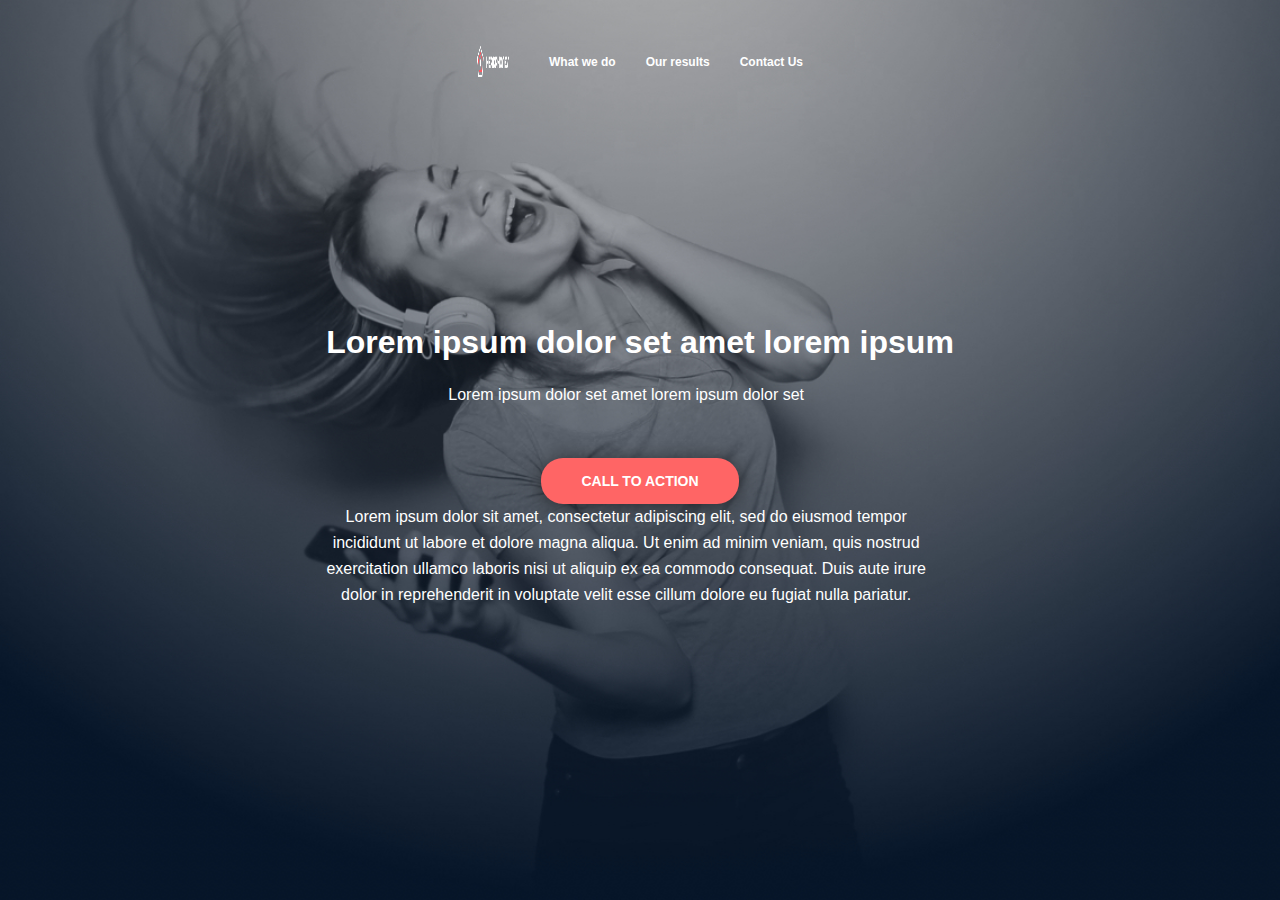
<file: headphones/0-index.html>
<!DOCTYPE html>
<html lang="en">
<head>
    <meta charset="UTF-8">
    <meta name="viewport" content="width=device-width, initial-scale=1.0">
    <title>Headphones</title>
    <link rel="stylesheet" href="0-styles.css">
    <!-- Google dont (Source Sans Pro) -->
     <link href="https://fonts.googleapis.com/css2?family=Source+Sans+Pro:wght@400;600;700&display=swap">
</head>
<body>
   <header class="header">
    <div class="header-container">
        <div class="logo">
            <img src="images/logo_headphones.png" alt="Headphones Logo">
        
        </div>
        <nav class="navbar">
            <ul>
                <li><a href="#">What we do</a></li>
                <li><a href="#">Our results</a></li>
                <li><a href="#">Contact Us</a></li>
            </ul>
        </nav>

    </div>
   </header> 

   <section class="hero">
    <div class="hero-container">
        <h1>Lorem ipsum dolor set amet lorem ipsum</h1>
        <p>Lorem ipsum dolor set amet lorem ipsum dolor set </p>
        <button>CALL TO ACTION</button>


         <p class="tagline">
            Lorem ipsum dolor sit amet, consectetur adipiscing elit, sed do eiusmod tempor incididunt ut
            labore et dolore magna aliqua. Ut enim ad minim veniam, quis nostrud exercitation ullamco 
            laboris nisi ut aliquip ex ea commodo consequat. Duis aute irure dolor in reprehenderit in 
            voluptate velit esse cillum dolore eu fugiat nulla pariatur.
          </p>
    </div>

   </section>
</body>
</html>
</file>
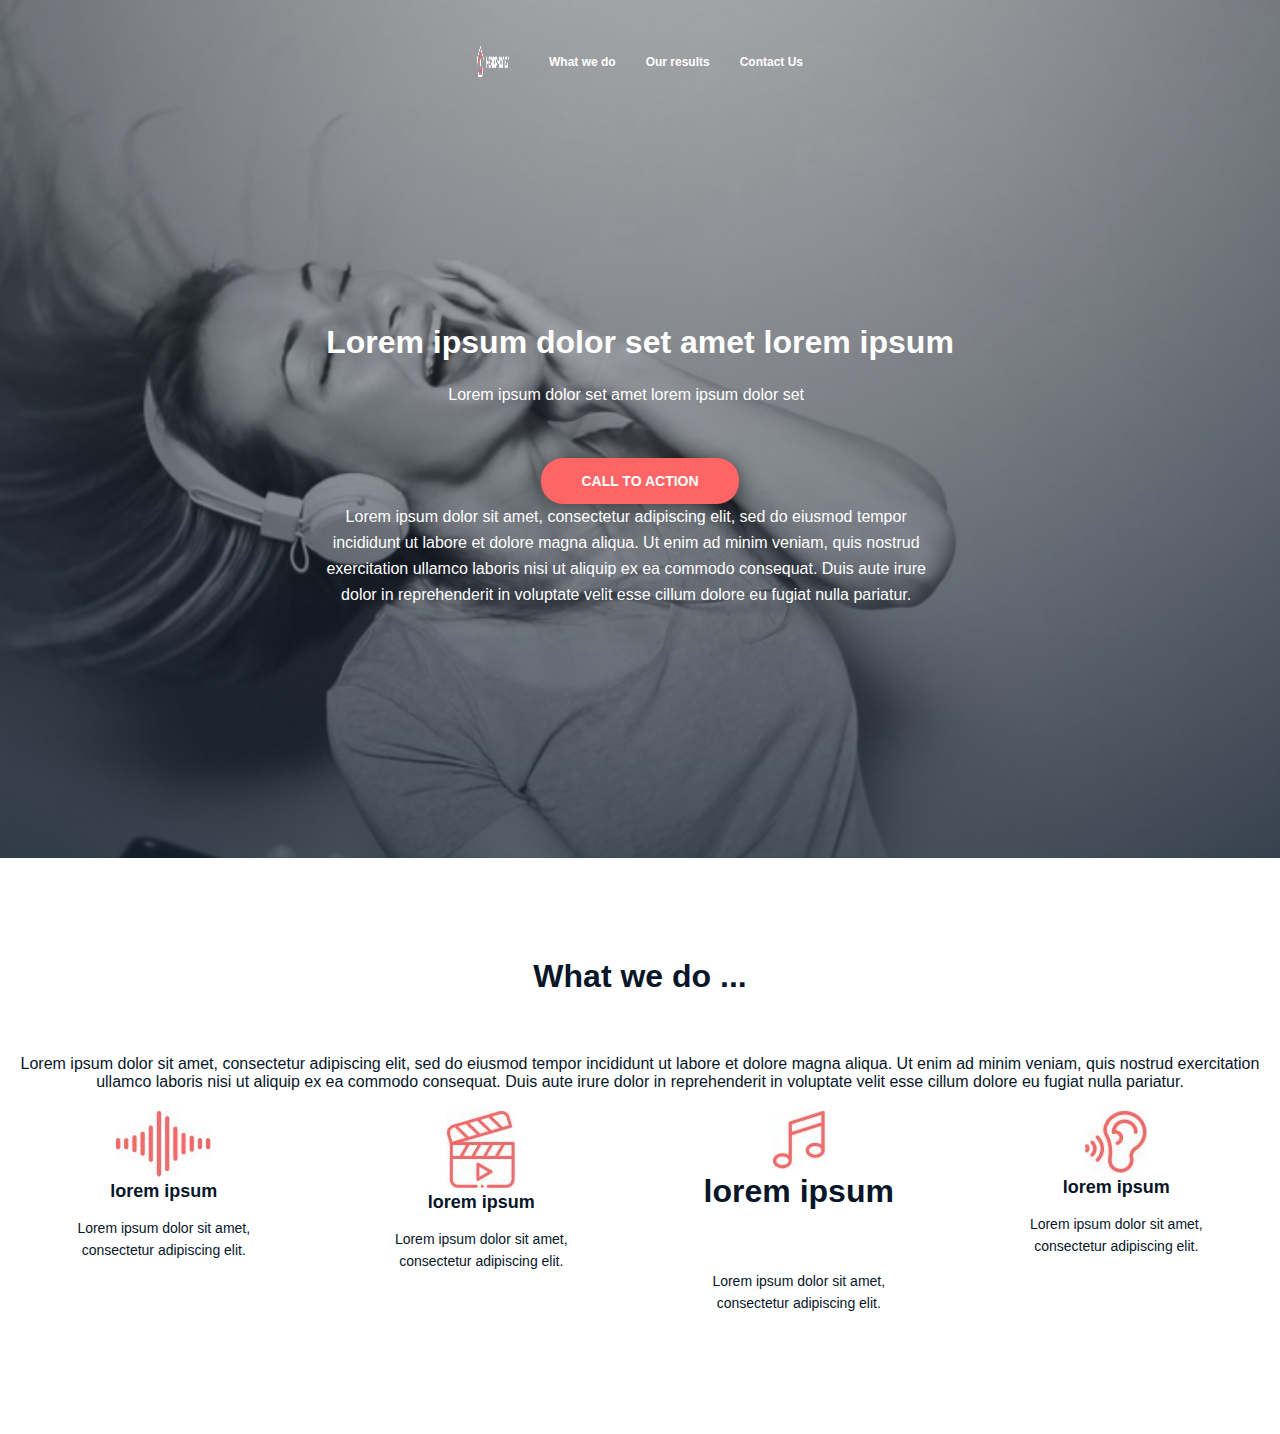
<file: headphones/1-index.html>
<!DOCTYPE html>
<html lang="en">
<head>
    <meta charset="UTF-8">
    <meta name="viewport" content="width=device-width, initial-scale=1.0">
    <title>Headphones</title>
    <link rel="stylesheet" href="1-styles.css">
    <!-- Google dont (Source Sans Pro) -->
     <link href="https://fonts.googleapis.com/css2?family=Source+Sans+Pro:wght@400;600;700&display=swap">
     <link rel="stylesheet" href="icons/style.scss">
</head>
<body>
   <header class="header">
    <div class="header-container">
        <div class="logo">
            <img src="images/logo_headphones.png" alt="Headphones Logo">
        
        </div>
        <nav class="navbar">
            <ul>
                <li><a href="#">What we do</a></li>
                <li><a href="#">Our results</a></li>
                <li><a href="#">Contact Us</a></li>
            </ul>
        </nav>

    </div>
   </header> 

   <section class="hero">
    <div class="hero-container">
        <h1>Lorem ipsum dolor set amet lorem ipsum</h1>
        <p>Lorem ipsum dolor set amet lorem ipsum dolor set </p>
        <button>CALL TO ACTION</button>


          <div>
         <p class="tagline">
            Lorem ipsum dolor sit amet, consectetur adipiscing elit, sed do eiusmod tempor incididunt ut
            labore et dolore magna aliqua. Ut enim ad minim veniam, quis nostrud exercitation ullamco 
            laboris nisi ut aliquip ex ea commodo consequat. Duis aute irure dolor in reprehenderit in 
            voluptate velit esse cillum dolore eu fugiat nulla pariatur.
          </p>
        </div>
    </div>

   </section>


   <section class="what-we-do">
    <div class="what-we-do-container">
        <h2 class="section-title">What we do ...</h2>
        <p>Lorem ipsum dolor sit amet, consectetur adipiscing elit, sed do eiusmod tempor incididunt ut
            labore et dolore magna aliqua. Ut enim ad minim veniam, quis nostrud exercitation ullamco 
            laboris nisi ut aliquip ex ea commodo consequat. Duis aute irure dolor in reprehenderit in 
            voluptate velit esse cillum dolore eu fugiat nulla pariatur.</p>

        <div class="services">
            <div class="service">
                <img src="images/sound-frequency.png" alt="sound-frequency icon">
                <h3 class="service-title">lorem ipsum</h3>
                <p class="service-description">Lorem ipsum dolor sit amet, consectetur adipiscing elit.</p>
            </div>
            <div class="service">
                <img src="images/video.png" alt="video icon">
                <h3 class="service-title">lorem ipsum</h3>
                <p class="service-description">Lorem ipsum dolor sit amet, consectetur adipiscing elit.</p>
            </div>
            <div class="service">
                <img src="images/music.png" alt="music icon">
                <h3 class="section-title">lorem ipsum</h3>
                <p class="service-description">Lorem ipsum dolor sit amet, consectetur adipiscing elit.</p>
            </div>
            <div class="service">
                <img src="images/hearing.png" alt="listining icon">
                <h3 class="service-title">lorem ipsum</h3>
                <p class="service-description">Lorem ipsum dolor sit amet, consectetur adipiscing elit.</p>
    </div>
    </div>

   </section>



</body>
</html>
</file>
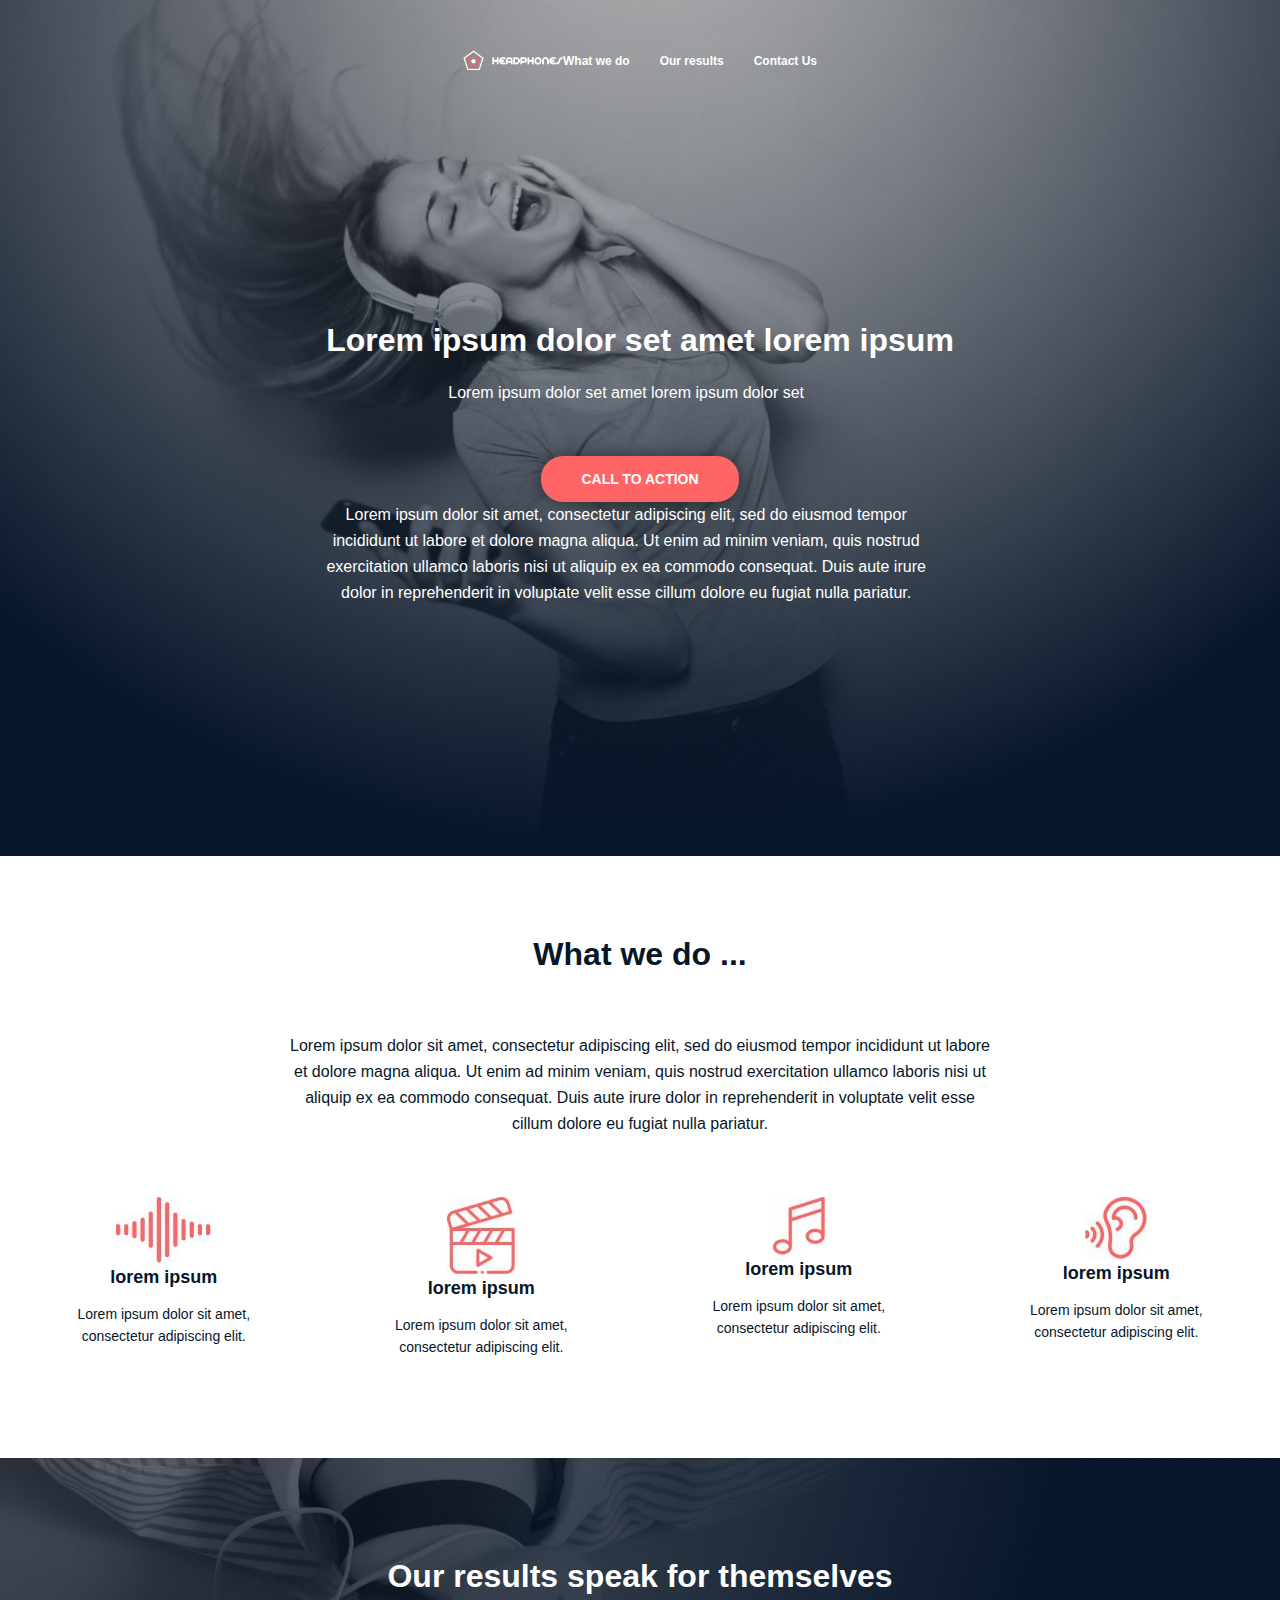
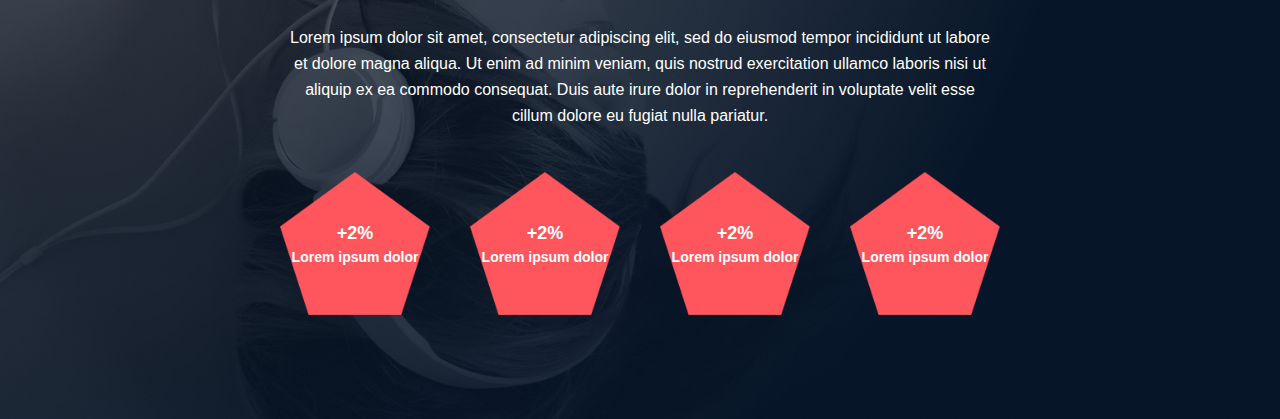
<file: headphones/2-index.html>
<!DOCTYPE html>
<html lang="en">
<head>
    <meta charset="UTF-8">
    <meta name="viewport" content="width=device-width, initial-scale=1.0">
    <title>Headphones</title>
    <link rel="stylesheet" href="2-styles.css">
    <!-- Google dont (Source Sans Pro) -->
     <link href="https://fonts.googleapis.com/css2?family=Source+Sans+Pro:wght@400;600;700&display=swap">
     <link rel="stylesheet" href="icons/style.scss">
</head>
<body>
    <div class="main-wrapper">
   <header class="header">
    <div class="header-container">
        <div class="logo">
            <img src="images/logo_headphones.png" alt="Headphones Logo">
        
        </div>
        <nav class="navbar">
            <ul class="nav-links">
                <li><a href="#">What we do</a></li>
                <li><a href="#">Our results</a></li>
                <li><a href="#">Contact Us</a></li>
            </ul>
        </nav>

    </div>
   </header> 

   <section class="hero">
    <div class="hero-container">
        <h1>Lorem ipsum dolor set amet lorem ipsum</h1>
        <p>Lorem ipsum dolor set amet lorem ipsum dolor set </p>
        <button>CALL TO ACTION</button>


          <div>
         <p class="tagline">
            Lorem ipsum dolor sit amet, consectetur adipiscing elit, sed do eiusmod tempor incididunt ut
            labore et dolore magna aliqua. Ut enim ad minim veniam, quis nostrud exercitation ullamco 
            laboris nisi ut aliquip ex ea commodo consequat. Duis aute irure dolor in reprehenderit in 
            voluptate velit esse cillum dolore eu fugiat nulla pariatur.
          </p>
        </div>
    </div>
     </div>

   </section>


   <section class="what-we-do">
    <div class="what-we-do-container">
        <h2 class="section-title">What we do ...</h2>
        <p class="what-we-do-description">Lorem ipsum dolor sit amet, consectetur adipiscing elit, sed do eiusmod tempor incididunt ut
            labore et dolore magna aliqua. Ut enim ad minim veniam, quis nostrud exercitation ullamco 
            laboris nisi ut aliquip ex ea commodo consequat. Duis aute irure dolor in reprehenderit in 
            voluptate velit esse cillum dolore eu fugiat nulla pariatur.
        </p>

        <div class="services">
            <div class="service">
                <img src="images/sound-frequency.png" alt="sound-frequency icon">
                <h3 class="service-title">lorem ipsum</h3>
                <p class="service-description">Lorem ipsum dolor sit amet, consectetur adipiscing elit.</p>
            </div>
            <div class="service">
                <img src="images/video.png" alt="video icon">
                <h3 class="service-title">lorem ipsum</h3>
                <p class="service-description">Lorem ipsum dolor sit amet, consectetur adipiscing elit.</p>
            </div>
            <div class="service">
                <img src="images/music.png" alt="music icon">
                <h3 class="service-title">lorem ipsum</h3>
                <p class="service-description">Lorem ipsum dolor sit amet, consectetur adipiscing elit.</p>
            </div>
            <div class="service">
                <img src="images/hearing.png" alt="listining icon">
                <h3 class="service-title">lorem ipsum</h3>
                <p class="service-description">Lorem ipsum dolor sit amet, consectetur adipiscing elit.</p>
    </div>
    </div>

   </section>

   <section class="our-results">
    <div class="results-container">
        <h2>Our results speak for themselves</h2>
        <p class="our-results-description">Lorem ipsum dolor sit amet, consectetur adipiscing elit, sed do eiusmod tempor incididunt ut
            labore et dolore magna aliqua. Ut enim ad minim veniam, quis nostrud exercitation ullamco 
            laboris nisi ut aliquip ex ea commodo consequat. Duis aute irure dolor in reprehenderit in 
            voluptate velit esse cillum dolore eu fugiat nulla pariatur.
        </p>

        <div class="results-grid">
      <div class="result-item">
          <span class="percent">+2%</span>
          <span class="description">Lorem ipsum dolor</span>
        
      </div>

      <div class="result-item">
          <span class="percent">+2%</span>
          <span class="description">Lorem ipsum dolor</span>
        
      </div>

      <div class="result-item">
          <span class="percent">+2%</span>
          <span class="description">Lorem ipsum dolor</span>
        
      </div>

      <div class="result-item">
          <span class="percent">+2%</span>
          <span class="description">Lorem ipsum dolor</span>
      </div>
     </div>
   </section>

</body>
</html>
</file>
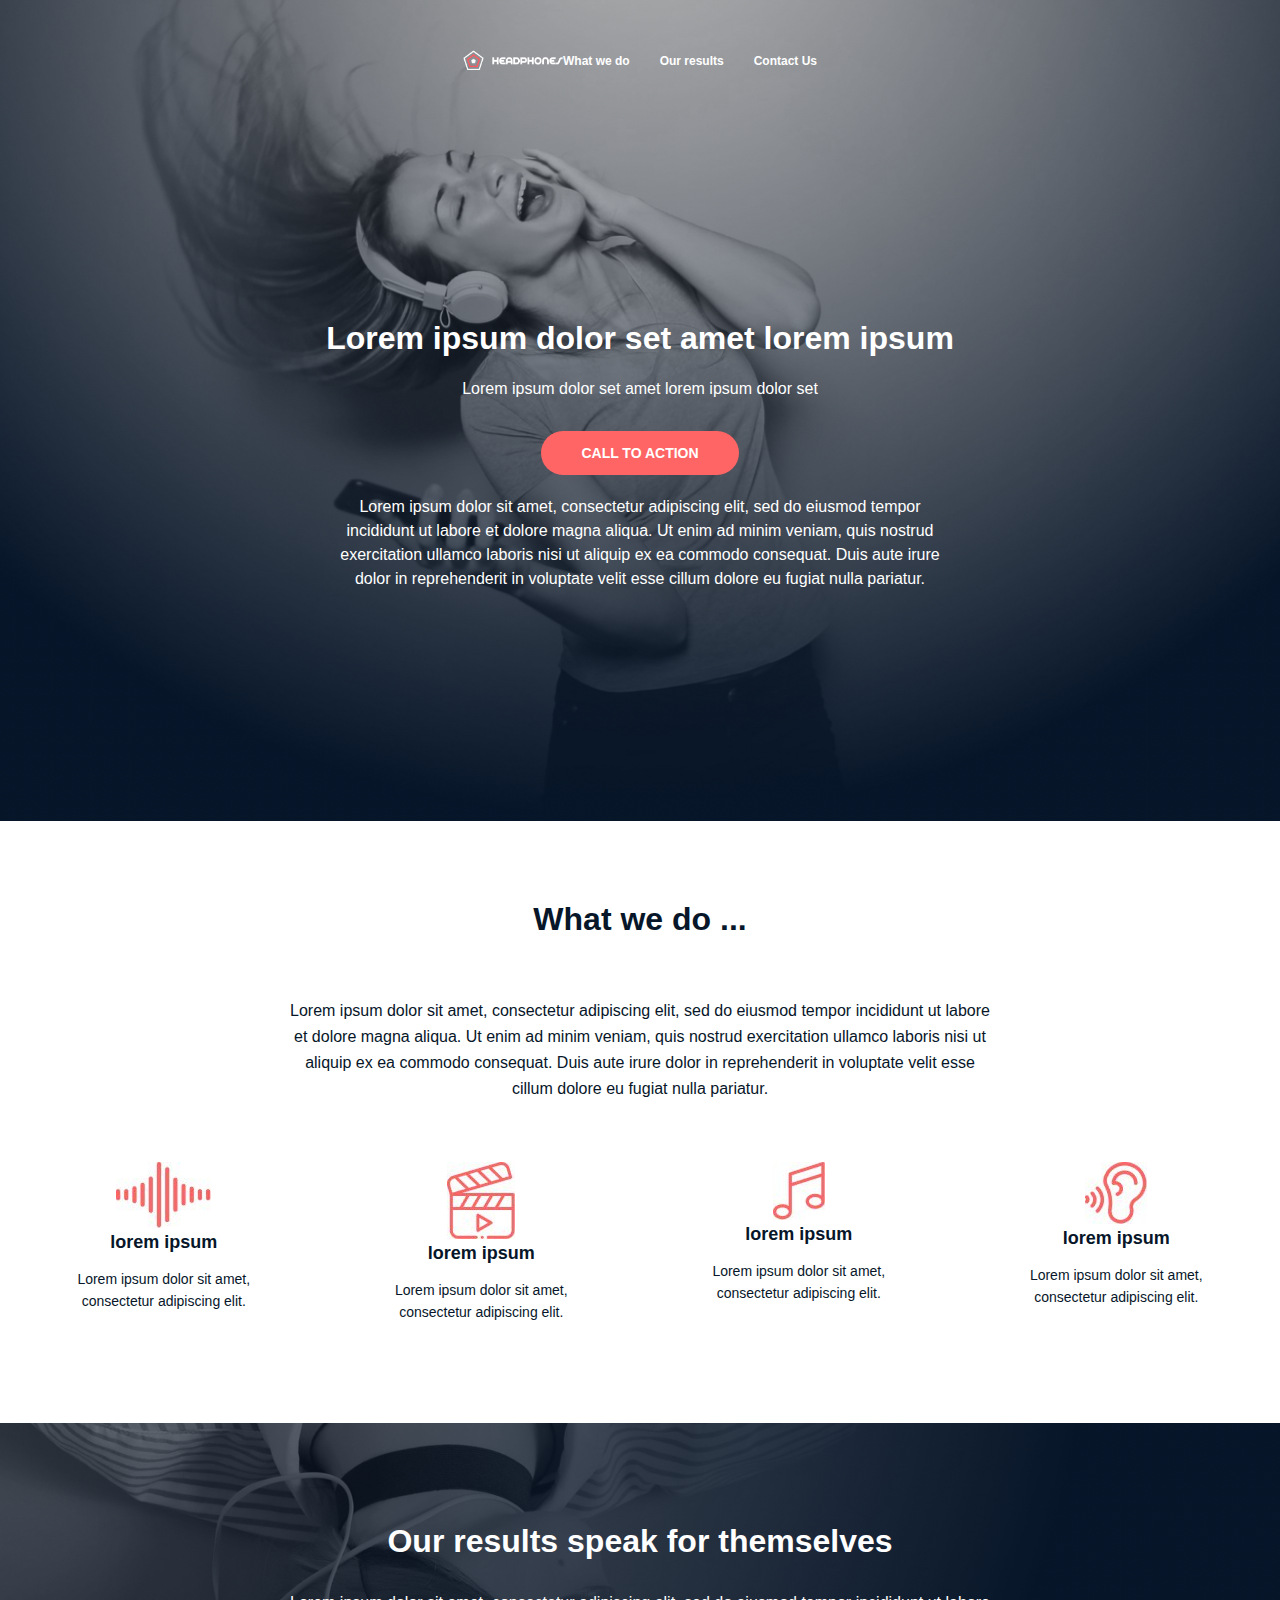
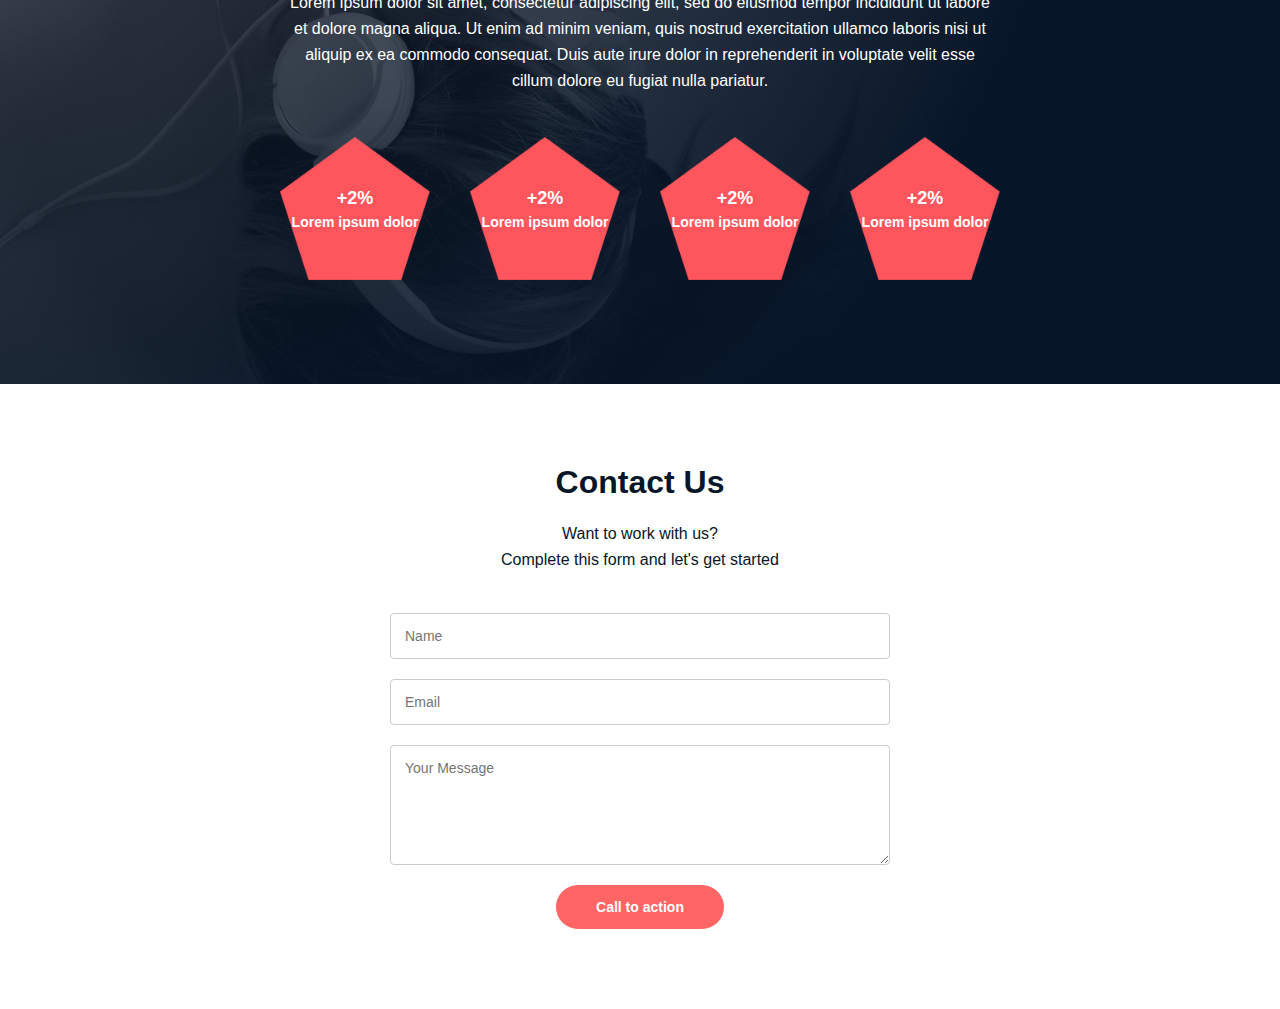
<file: headphones/3-index.html>
<!DOCTYPE html>
<html lang="en">
<head>
    <meta charset="UTF-8">
    <meta name="viewport" content="width=device-width, initial-scale=1.0">
    <title>Headphones</title>
    <link rel="stylesheet" href="3-styles.css">
    <!-- Google dont (Source Sans Pro) -->
     <link href="https://fonts.googleapis.com/css2?family=Source+Sans+Pro:wght@400;600;700&display=swap">
     <link rel="stylesheet" href="icons/style.scss">
</head>
<body>
    <div class="main-wrapper">
   <header class="header">
    <div class="header-container">
        <div class="logo">
            <img src="images/logo_headphones.png" alt="Headphones Logo">
        
        </div>
        <nav class="navbar">
            <ul class="nav-links">
                <li><a href="#">What we do</a></li>
                <li><a href="#">Our results</a></li>
                <li><a href="#">Contact Us</a></li>
            </ul>
        </nav>

    </div>
   </header> 

   <section class="hero">
    <div class="hero-container">
        <h1>Lorem ipsum dolor set amet lorem ipsum</h1>
        <p>Lorem ipsum dolor set amet lorem ipsum dolor set </p>
        <button>CALL TO ACTION</button>


          <div>
         <p class="tagline">
            Lorem ipsum dolor sit amet, consectetur adipiscing elit, sed do eiusmod tempor incididunt ut
            labore et dolore magna aliqua. Ut enim ad minim veniam, quis nostrud exercitation ullamco 
            laboris nisi ut aliquip ex ea commodo consequat. Duis aute irure dolor in reprehenderit in 
            voluptate velit esse cillum dolore eu fugiat nulla pariatur.
          </p>
        </div>
    </div>
     </div>

   </section>


   <section class="what-we-do">
    <div class="what-we-do-container">
        <h2 class="section-title">What we do ...</h2>
        <p class="what-we-do-description">Lorem ipsum dolor sit amet, consectetur adipiscing elit, sed do eiusmod tempor incididunt ut
            labore et dolore magna aliqua. Ut enim ad minim veniam, quis nostrud exercitation ullamco 
            laboris nisi ut aliquip ex ea commodo consequat. Duis aute irure dolor in reprehenderit in 
            voluptate velit esse cillum dolore eu fugiat nulla pariatur.
        </p>

        <div class="services">
            <div class="service">
                <img src="images/sound-frequency.png" alt="sound-frequency icon">
                <h3 class="service-title">lorem ipsum</h3>
                <p class="service-description">Lorem ipsum dolor sit amet, consectetur adipiscing elit.</p>
            </div>
            <div class="service">
                <img src="images/video.png" alt="video icon">
                <h3 class="service-title">lorem ipsum</h3>
                <p class="service-description">Lorem ipsum dolor sit amet, consectetur adipiscing elit.</p>
            </div>
            <div class="service">
                <img src="images/music.png" alt="music icon">
                <h3 class="service-title">lorem ipsum</h3>
                <p class="service-description">Lorem ipsum dolor sit amet, consectetur adipiscing elit.</p>
            </div>
            <div class="service">
                <img src="images/hearing.png" alt="listining icon">
                <h3 class="service-title">lorem ipsum</h3>
                <p class="service-description">Lorem ipsum dolor sit amet, consectetur adipiscing elit.</p>
    </div>
    </div>

   </section>

   <section class="our-results">
    <div class="results-container">
        <h2>Our results speak for themselves</h2>
        <p class="our-results-description">Lorem ipsum dolor sit amet, consectetur adipiscing elit, sed do eiusmod tempor incididunt ut
            labore et dolore magna aliqua. Ut enim ad minim veniam, quis nostrud exercitation ullamco 
            laboris nisi ut aliquip ex ea commodo consequat. Duis aute irure dolor in reprehenderit in 
            voluptate velit esse cillum dolore eu fugiat nulla pariatur.
        </p>

        <div class="results-grid">
      <div class="result-item">
          <span class="percent">+2%</span>
          <span class="description">Lorem ipsum dolor</span>
        
      </div>

      <div class="result-item">
          <span class="percent">+2%</span>
          <span class="description">Lorem ipsum dolor</span>
        
      </div>

      <div class="result-item">
          <span class="percent">+2%</span>
          <span class="description">Lorem ipsum dolor</span>
        
      </div>

      <div class="result-item">
          <span class="percent">+2%</span>
          <span class="description">Lorem ipsum dolor</span>
      </div>
     </div>
   </section>

   <section class="contact-us">
    <div class="contact-us-container">
        <h2>Contact Us</h2>
        <p>Want to work with us? <br> Complete this form and let's get started</p>
        <form action="#" method="post">
            <input type="text" placeholder="Name" required>
            <input type="email" placeholder="Email" required>
            <textarea name="message" placeholder="Your Message" required></textarea>
            <button type="submit">Call to action</button>
        </form>
    </div>
   </section>

</body>
</html>
</file>
<file: headphones/0-styles.css>
/* ========== GLOBAL STYLES ========== */
* {
  margin: 0;
  padding: 0;
  box-sizing: border-box;
}

:root {
  --main-color: #FF6565;
  --text-white: #FFFFFF;
  --font-main: 'Source Sans Pro', sans-serif;
  --max-width: 1000px;
}

body {
  font-family: var(--font-main);
  color: var(--text-white);
  background: linear-gradient(
    180deg,
    rgba(41, 48, 61, 0.0001) 0%,
    #071629 100%
  ), #000000;
  background-blend-mode: normal, color;
  background-image: url('images/headphones_hero_1.jpg');
  background-size: cover;
  background-repeat: no-repeat;
  background-position: center;
  min-height: 100vh;
}

/* HEADER LAYOUT */
.header-container {
  max-width: var(--max-width);
  margin: 0 auto;
  padding: 20px;
  display: flex;
  justify-content: space-between;
  align-items: center;
  gap: 40px;
}

/* HERO LAYOUT */
.hero-container {
  max-width: var(--max-width);
  margin: 0 auto;
  padding: 100px 20px;
  text-align: center;
}

/* ========== HEADER STYLES ========== */
header {
  display: flex;
  justify-content: space-between;
  align-items: center;
  padding: 25px 0;
  position: relative;
  z-index: 10;
}

.logo {
  display: flex;
  align-items: center;
  gap: 10px;
}

.logo img {
  width: 32px;
  height: 32px;
}

.logo-text {
  font-weight: 700;
  font-size: 12px;
  color: var(--text-white);
}

/* NAVIGATION */
nav ul {
  display: flex;
  list-style: none;
  gap: 30px;
}

nav a {
  color: var(--text-white);
  text-decoration: none;
  font-weight: 700;
  font-size: 12px;
}

nav a:hover {
  color: var(--main-color);
}

/* ========== HERO SECTION ========== */
.hero {
  display: flex;
  flex-direction: column;
  align-items: center;
  text-align: center;
  padding: 100px 20px;
}

.hero h1 {
  font-size: 32px;
  font-weight: 700;
  line-height: 40px;
  margin-bottom: 20px;
}

.hero h2 {
  font-size: 16px;
  font-weight: 700;
  line-height: 20px;
  margin-bottom: 40px;
}

.hero p {
  font-size: 16px;
  font-weight: 400;
  line-height: 26px;
  max-width: 600px;
  margin-bottom: 50px;
}

.hero button {
  background-color: var(--main-color);
  color: var(--text-white);
  font-weight: 700;
  font-size: 14px;
  line-height: 18px;
  border: none;
  border-radius: 22px;
  padding: 14px 40px;
  box-shadow: 0px 2px 20px rgba(0, 0, 0, 0.5);
  cursor: pointer;
  transition: opacity 0.3s ease;
}

.hero button:hover {
  opacity: 0.9;
}

/* ========== RESPONSIVE DESIGN ========== */
@media screen and (max-width: 480px) {
  header {
    flex-direction: column;
    gap: 15px;
  }

  nav ul {
    flex-direction: column;
    gap: 10px;
  }

  .hero h1 {
    font-size: 24px;
    line-height: 30px;
  }

  .hero h2,
  .hero p {
    font-size: 14px;
  }
}
</file>
<file: headphones/1-styles.css>
/* ========== GLOBAL STYLES ========== */
* {
  margin: 0;
  padding: 0;
  box-sizing: border-box;
}

:root {
  --main-color: #FF6565;
  --text-white: #FFFFFF;
  --font-main: 'Source Sans Pro', sans-serif;
  --max-width: 1000px;
}

body {
  font-family: var(--font-main);
  color: var(--text-white);
  background: linear-gradient(
    180deg,
    rgba(41, 48, 61, 0.0001) 0%,
    #071629 100%
  ), #000000;
  background-blend-mode: normal, color;
  background-image: url('images/headphones_hero_1.jpg');
  background-size: cover;
  background-repeat: no-repeat;
  background-position: center;
  min-height: 100vh;
  
}

/* HEADER LAYOUT */
.header-container {
  max-width: var(--max-width);
  margin: 0 auto;
  padding: 20px;
  display: flex;
  justify-content: space-between;
  align-items: center;
  gap: 40px;
}

/* HERO LAYOUT */
.hero-container {
  max-width: var(--max-width);
  margin: 0 auto;
  padding: 100px 20px;
  text-align: center;
}

/* ========== HEADER STYLES ========== */
header {
  display: flex;
  justify-content: space-between;
  align-items: center;
  padding: 25px 0;
  position: relative;
  z-index: 10;
}

.logo {
  display: flex;
  align-items: center;
  gap: 10px;
}

.logo img {
  width: 32px;
  height: 32px;
}

.logo-text {
  font-weight: 700;
  font-size: 12px;
  color: var(--text-white);
}

/* NAVIGATION */
nav ul {
  display: flex;
  list-style: none;
  gap: 30px;
}

nav a {
  color: var(--text-white);
  text-decoration: none;
  font-weight: 700;
  font-size: 12px;
}

nav a:hover {
  color: var(--main-color);
}

/* ========== HERO SECTION ========== */
.hero {
  display: flex;
  flex-direction: column;
  align-items: center;
  text-align: center;
  padding: 100px 20px;
}

.hero h1 {
  font-size: 32px;
  font-weight: 700;
  line-height: 40px;
  margin-bottom: 20px;
}

.hero h2 {
  font-size: 16px;
  font-weight: 700;
  line-height: 20px;
  margin-bottom: 40px;
}

.hero p {
  font-size: 16px;
  font-weight: 400;
  line-height: 26px;
  max-width: 600px;
  margin-bottom: 50px;
}

.hero button {
  background-color: var(--main-color);
  color: var(--text-white);
  font-weight: 700;
  font-size: 14px;
  line-height: 18px;
  border: none;
  border-radius: 22px;
  padding: 14px 40px;
  box-shadow: 0px 2px 20px rgba(0, 0, 0, 0.5);
  cursor: pointer;
  transition: opacity 0.3s ease;
}

.hero button:hover {
  opacity: 0.9;
}

/* ========== RESPONSIVE DESIGN ========== */
@media screen and (max-width: 480px) {
  header {
    flex-direction: column;
    gap: 15px;
  }

  nav ul {
    flex-direction: column;
    gap: 10px;
  }

  .hero h1 {
    font-size: 24px;
    line-height: 30px;
  }

  .hero h2,
  .hero p {
    font-size: 14px;
  }
}



/* ========== WHAT WE DO SECTION ========== */
.what-we-do {
  background-color: #ffffff;
  padding: 100px 20px;
  text-align: center;
  color: #071629;
}

.what-we-do .container {
  max-width: 1000px;
  margin: 0 auto;
}

.section-title {
  font-size: 32px;
  font-weight: 600;
  margin-bottom: 60px;
  color: #071629;
}

/* Layout for the 3 services */
.services {
  display: flex;
  justify-content: space-between;
  flex-wrap: wrap;
  gap: 30px;
}

.service {
  flex: 1;
  min-width: 250px;
  max-width: 300px;
  padding: 20px;
  text-align: center;
}

.service-icon {
  width: 90px;
  height: 90px;
  margin-bottom: 20px;
}

.service-title {
  font-size: 18px;
  font-weight: 700;
  margin-bottom: 15px;
  color: #071629;
}

.service-description {
  font-size: 14px;
  line-height: 22px;
  color: #071629;
}

/* ========== RESPONSIVE DESIGN ========== */
@media screen and (max-width: 768px) {
  .services {
    flex-direction: column;
    align-items: center;
  }

  .service {
    max-width: 90%;
  }
}
</file>
<file: headphones/2-styles.css>
/* ========== GLOBAL STYLES ========== */
* {
  margin: 0;
  padding: 0;
  box-sizing: border-box;
}

:root {
  --main-color: #FF6565;
  --text-white: #FFFFFF;
  --font-main: 'Source Sans Pro', sans-serif;
  --max-width: 1000px;
}

body {
  font-family: var(--font-main);
  color: var(--text-white);
  background: linear-gradient(
    180deg,
    rgba(41, 48, 61, 0.0001) 0%,
    #071629 100%
  ), #000000;
  background-blend-mode: normal, color;
  
  background-size: cover;
  background-repeat: no-repeat;
  background-position: center;
  min-height: 100vh;
    text-align: center;
  
}

/* HEADER LAYOUT */
.header-container {
  max-width: 1000px;
  margin: 0 auto;
  padding: 25px 20px;
  display: flex;
  justify-content: space-between;
  align-items: center;

}

/* HERO LAYOUT */
.hero-container {
  max-width: var(--max-width);
  margin: 0 auto;
  padding: 100px 20px;
  text-align: center;
}

/* ========== HEADER STYLES ========== */
header {
  display: flex;
  justify-content: space-between;
  align-items: center;
  padding: 25px 0;
  position: relative;
  z-index: 10;
}

.header .container {
    display: flex;
    justify-content: space-between;
    align-items: center; 
}

.logo {
  display: flex;
  align-items: start;
  gap: 10px;
}

.logo img {
  width: 100px;
  height: auto;
}


/* NAVIGATION */
nav ul {
  display: flex;
  list-style: none;
  gap: 30px;
}

nav a {
  color: var(--text-white);
  text-decoration: none;
  font-weight: 700;
  font-size: 12px;
}

nav a:hover {
  color: var(--main-color);
}

/* ========== HERO SECTION ========== */
.hero {
    display: flex;
    flex-direction: column;
    align-items: center;
    text-align: center;
    padding: 100px 20px;
}


.main-wrapper {
    background-image: url('images/headphones_hero_1.jpg');
    background-size: cover;
    background-repeat: no-repeat;
    background-position: center;
}

.hero h1 {
  font-size: 32px;
  font-weight: 700;
  line-height: 40px;
  margin-bottom: 20px;
}

.hero h2 {
  font-size: 16px;
  font-weight: 700;
  line-height: 20px;
  margin-bottom: 40px;
}

.hero p {
  font-size: 16px;
  font-weight: 400;
  line-height: 26px;
  max-width: 600px;
  margin-bottom: 50px;
}

.hero button {
  background-color: var(--main-color);
  color: var(--text-white);
  font-weight: 700;
  font-size: 14px;
  line-height: 18px;
  border: none;
  border-radius: 22px;
  padding: 14px 40px;
  box-shadow: 0px 2px 20px rgba(0, 0, 0, 0.5);
  cursor: pointer;
  transition: opacity 0.3s ease;
}

.hero button:hover {
  opacity: 0.9;
}

/* ========== RESPONSIVE DESIGN ========== */
@media screen and (max-width: 480px) {
  header {
    flex-direction: column;
    gap: 15px;
  }

  nav ul {
    flex-direction: column;
    gap: 10px;
  }

  .hero h1 {
    font-size: 24px;
    line-height: 30px;
  }

  .hero h2,
  .hero p {
    font-size: 14px;
  }
}



/* ========== WHAT WE DO SECTION ========== */
.what-we-do {
  background-color: #ffffff;
  padding: 80px 20px;
  text-align: center;
  color: #071629;
}

.what-we-do-description {
    max-width: 700px;
    margin: 0 auto 40px;
    font-size: 16px;
    line-height: 26px;
    
}

.what-we-do .container {
  max-width: 1000px;
  margin: 0 auto;
}

.section-title {
  font-size: 32px;
  font-weight: 600;
  margin-bottom: 60px;
  color: #071629;
}

/* Layout for the 3 services */
.services {
  display: flex;
  justify-content: space-between;
  flex-wrap: wrap;
  gap: 30px;
}

.service {
  flex: 1;
  min-width: 250px;
  max-width: 300px;
  padding: 20px;
  text-align: center;
}

.service-icon {
  width: 90px;
  height: 90px;
  margin-bottom: 20px;
}

.service-title {
  font-size: 18px;
  font-weight: 700;
  margin-bottom: 15px;
  color: #071629;
}

.service-description {
  font-size: 14px;
  line-height: 22px;
  color: #071629;
}

/* ========== RESPONSIVE DESIGN ========== */
@media screen and (max-width: 768px) {
  .services {
    flex-direction: column;
    align-items: center;
  }

  .service {
    max-width: 90%;
  }
}



/* ========== OUR RESULTS SECTION ========== */
.our-results {
  position: relative;
  background-image: url('images/headphones_hero_2.jpg');
  background-size: cover;
  background-repeat: no-repeat;
  background-position: center;
  text-align: center;
  padding: 100px 20px;
}

.our-results h2 {
  font-size: 32px;
  font-weight: 700;
  margin-bottom: 30px;
}


.our-results-description {
    max-width: 700px;
    margin: 0 auto 40px;
    font-size: 16px;
    line-height: 26px;
    
}



.results-grid {
  display: flex;
  flex-wrap: wrap;
  justify-content: center;
  gap: 40px;
  margin-top: 40px;
}

.result-item {
  width: 150px;
  height: 150px;
  background-image: url('images/pentagone.png'); /* The pentagon icon */
  background-size: contain;
  background-repeat: no-repeat;
  background-position: center;
  display: flex;
  flex-direction: column;
  align-items: center;
  justify-content: center;
  color: var(--text-white);
  font-weight: 700;
  font-size: 14px;
  text-align: center;
}

.result-item .percent {
  font-size: 18px;
  margin-bottom: 5px;
  font-weight: bold;
}

/* Responsive tweaks */
@media screen and (max-width: 480px) {
  .results-grid {
    flex-direction: column;
    align-items: center;
  }

  .result-item {
    width: 120px;
    height: 120px;
    font-size: 12px;
  }

  .our-results h2 {
    font-size: 24px;
  }
}
</file>
<file: headphones/3-styles.css>
/* ========== GLOBAL STYLES ========== */
* {
  margin: 0;
  padding: 0;
  box-sizing: border-box;
}

:root {
  --main-color: #FF6565;
  --text-white: #FFFFFF;
  --font-main: 'Source Sans Pro', sans-serif;
  --max-width: 1000px;
}

body {
  font-family: var(--font-main);
  color: var(--text-white);
  background: linear-gradient(
    180deg,
    rgba(41, 48, 61, 0.0001) 0%,
    #071629 100%
  ), #000000;
  background-blend-mode: normal, color;
   
}



/* ========== HEADER STYLES ========== */

.main-wrapper {
    background-image: url('images/headphones_hero_1.jpg');
    background-size: cover;
    background-repeat: no-repeat;
    background-position: center;
}


header {
  display: flex;
  justify-content: space-between;
  align-items: center;
  padding: 25px 0;
  position: relative;
  z-index: 10;
}

/* HEADER LAYOUT */
 .header-container {
  max-width: 1000px;
  margin: 0 auto;
  padding: 25px 20px;
  display: flex;
  justify-content: space-between;
  align-items: center; 

}

/* LOGO */

.logo {
  display: flex;
  align-items: start;
  gap: 10px;
}

.logo img {
  width: 100px;
  height: auto;
}


/* NAVIGATION */
.navbar .nav-links{
  display: flex;
  list-style: none;
  gap: 30px;
}

.navbar .nav-links a {
  color: var(--text-white);
  text-decoration: none;
  font-weight: 700;
  font-size: 12px;
}

.navbar .nav-links:hover {
  color: var(--main-color);
}

/* ========== HERO SECTION ========== */
.hero {
    display: flex;
    flex-direction: column;
    align-items: center;
    text-align: center;
    padding: 100px 20px;
}


/* HERO LAYOUT */
.hero-container {
    display: flex;
    flex-direction: column;
    align-items: center;
    text-align: center;
    padding: 100px 20px;
  /* max-width: var(--max-width);
  margin: 0 auto;
  padding: 100px 20px;
  text-align: center; */
}

.hero-container h1 {
  font-size: 32px;
  font-weight: 700;
  /* line-height: 40px; */
  margin-bottom: 20px;
}

.hero-container p {
  font-size: 16px;
  line-height: 24px;
  max-width: 600px;
  margin-bottom: 30px;
}

/* .hero h2 {
  font-size: 16px;
  font-weight: 700;
  line-height: 20px;
  margin-bottom: 40px;
} */

.tagline {
  font-size: 14px;
  font-weight: 400;
  line-height: 24px;
  max-width: 600px;
  margin-top: 20px;
  margin-bottom: 0px;
  color: var(--text-white);
}


.hero-button {
  margin-bottom: 30px;
}


.hero button {
  background-color: var(--main-color);
  color: var(--text-white);
  font-weight: bold; 
  font-size: 14px;
  /* line-height: 18px; */
  border: none;
  border-radius: 22px;
  padding: 14px 40px;
  /* box-shadow: 0px 2px 20px rgba(0, 0, 0, 0.5); */
  cursor: pointer;
  transition: opacity 0.3s ease;
  width: fit-content;
}

.hero button:hover {
  opacity: 0.9;
}

/* ========== RESPONSIVE DESIGN ========== */
@media screen and (max-width: 480px) {
  header {
    flex-direction: column;
    gap: 15px;
  }

  nav ul {
    flex-direction: column;
    gap: 10px;
  }

  .hero h1 {
    font-size: 24px;
    line-height: 30px;
  }

  .hero h2,
  .hero p {
    font-size: 14px;
  }
}



/* ========== WHAT WE DO SECTION ========== */
.what-we-do {
  background-color: #ffffff;
  padding: 80px 20px;
  text-align: center;
  color: #071629;
}

.what-we-do-description {
    max-width: 700px;
    margin: 0 auto 40px;
    font-size: 16px;
    line-height: 26px;
    
}

.what-we-do .container {
  max-width: 1000px;
  margin: 0 auto;
}

.section-title {
  font-size: 32px;
  font-weight: 600;
  margin-bottom: 60px;
  color: #071629;
}

/* Layout for the 3 services */
.services {
  display: flex;
  justify-content: space-between;
  flex-wrap: wrap;
  gap: 30px;
}

.service {
  flex: 1;
  min-width: 250px;
  max-width: 300px;
  padding: 20px;
  text-align: center;
}

.service-icon {
  width: 90px;
  height: 90px;
  margin-bottom: 20px;
}

.service-title {
  font-size: 18px;
  font-weight: 700;
  margin-bottom: 15px;
  color: #071629;
}

.service-description {
  font-size: 14px;
  line-height: 22px;
  color: #071629;
}

/* ========== RESPONSIVE DESIGN ========== */
@media screen and (max-width: 768px) {
  .services {
    flex-direction: column;
    align-items: center;
  }

  .service {
    max-width: 90%;
  }
}



/* ========== OUR RESULTS SECTION ========== */
.our-results {
  position: relative;
  background-image: url('images/headphones_hero_2.jpg');
  background-size: cover;
  background-repeat: no-repeat;
  background-position: center;
  text-align: center;
  padding: 100px 20px;
}

.our-results h2 {
  font-size: 32px;
  font-weight: 700;
  margin-bottom: 30px;
}


.our-results-description {
    max-width: 700px;
    margin: 0 auto 40px;
    font-size: 16px;
    line-height: 26px;
    
}



.results-grid {
  display: flex;
  flex-wrap: wrap;
  justify-content: center;
  gap: 40px;
  margin-top: 40px;
}

.result-item {
  width: 150px;
  height: 150px;
  background-image: url('images/pentagone.png'); /* The pentagon icon */
  background-size: contain;
  background-repeat: no-repeat;
  background-position: center;
  display: flex;
  flex-direction: column;
  align-items: center;
  justify-content: center;
  color: var(--text-white);
  font-weight: 700;
  font-size: 14px;
  text-align: center;
}

.result-item .percent {
  font-size: 18px;
  margin-bottom: 5px;
  font-weight: bold;
}

/* Responsive tweaks */
@media screen and (max-width: 480px) {
  .results-grid {
    flex-direction: column;
    align-items: center;
  }

  .result-item {
    width: 120px;
    height: 120px;
    font-size: 12px;
  }

  .our-results h2 {
    font-size: 24px;
  }
}


/* ========== CONTACT US SECTION ========== */

.contact-us {
  padding: 80px 20px;
  text-align: center;
  background-color: #ffffff;
  color: #071629;
}

.contact-us h2 {
  font-size: 32px;
  margin-bottom: 20px;
  font-weight: 700;
}

.contact-us p {
    font-weight: 400;
    line-height: 26px;
  font-size: 16px;
  margin-bottom: 40px;
  max-width: 600px;
  margin-left: auto;
  margin-right: auto;
}

.contact-us form {
  display: flex;
  flex-direction: column;
  gap: 20px;
  max-width: 500px;
  margin: 0 auto;
}

.contact-us input,
.contact-us textarea {
  padding: 14px;
  border: 1px solid #ccc;
  border-radius: 4px;
  font-size: 14px;
  font-family: inherit;
}

.contact-us textarea {
  min-height: 120px;
  resize: vertical;
}

.contact-us button {
  background-color: var(--main-color);
  color: white;
  font-weight: bold;
  font-size: 14px;
  padding: 14px 40px;
  border: none;
  border-radius: 22px;
  cursor: pointer;
  transition: opacity 0.3s ease;
  align-self: center;
  width : auto;
}

.contact-us button:hover {
  opacity: 0.9;
}
</file>
